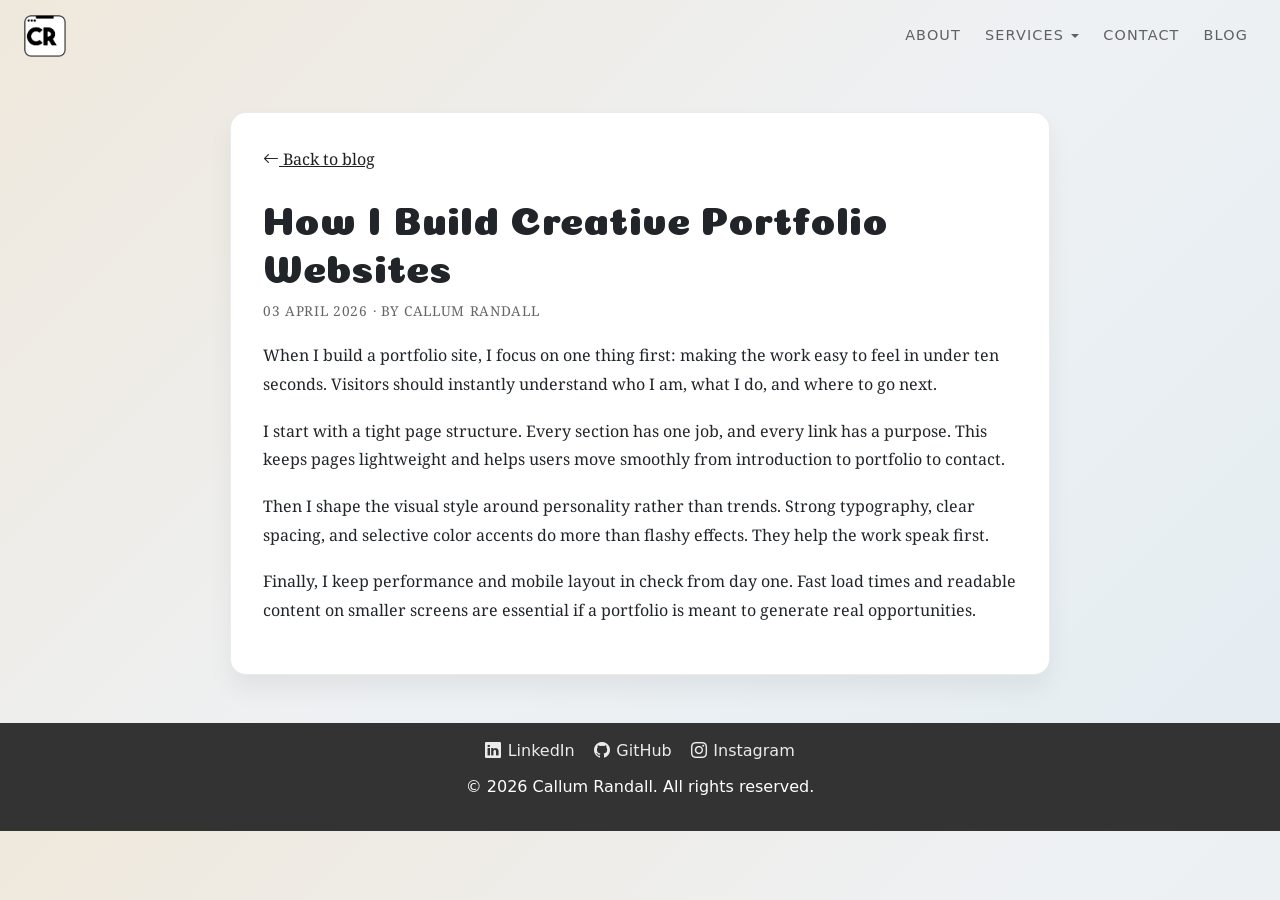
<file: blog-first-post.html>
<!DOCTYPE html>
<html lang="en">
<head>
    <meta charset="UTF-8">
    <meta name="viewport" content="width=device-width, initial-scale=1.0">
    <title>How I Build Creative Portfolio Websites | Callum Randall</title>
    <link href="https://cdn.jsdelivr.net/npm/bootstrap@5.3.2/dist/css/bootstrap.min.css" rel="stylesheet">
    <link rel="stylesheet" href="style/style.css">
    <link rel="stylesheet" href="https://cdn.jsdelivr.net/npm/bootstrap-icons@1.10.5/font/bootstrap-icons.css">
    <style>
        @import url('https://fonts.googleapis.com/css2?family=Coiny&family=Noto+Serif:ital,wght@0,100..900;1,100..900&display=swap');

        .post-shell {
            font-family: noto serif, serif;
            padding: calc(var(--nav-height) + 2.5rem) 1rem 3rem;
        }

        .post {
            max-width: 820px;
            margin: 0 auto;
            background: #ffffff;
            border: 1px solid rgba(0, 0, 0, 0.08);
            border-radius: 16px;
            box-shadow: 0 14px 26px rgba(0, 0, 0, 0.06);
            padding: 2rem;
        }

        .post h1 {
            font-family: coiny, sans-serif;
            margin-bottom: 0.75rem;
        }

        .post-meta {
            text-transform: uppercase;
            letter-spacing: 0.05em;
            color: #666;
            font-size: 0.85rem;
            margin-bottom: 1.2rem;
        }

        .post p {
            line-height: 1.8;
            margin-bottom: 1.1rem;
        }

        .post a {
            color: #1f1f1f;
        }
    </style>
</head>
<body>
    <header>
        <nav class="navbar navbar-expand-lg fixed-top px-4">
            <a class="navbar-brand fw-bold" href="index.html" aria-label="Callum Randall home">
                <img src="assets/images/cr-logo.png" alt="Callum Randall logo" class="brand-logo" loading="eager">
            </a>
            <button class="navbar-toggler" type="button" data-bs-toggle="collapse" data-bs-target="#navbarNav">
                <span class="navbar-toggler-icon"></span>
            </button>
            <div class="collapse navbar-collapse justify-content-end" id="navbarNav">
                <ul class="navbar-nav gap-2">
                    <li class="nav-item"><a class="nav-link" href="index.html#about-me">About</a></li>
                    <li class="nav-item dropdown">
                        <a class="nav-link dropdown-toggle" href="#" role="button" data-bs-toggle="dropdown" aria-expanded="false">Services</a>
                        <ul class="dropdown-menu dropdown-menu-end">
                            <li><a class="dropdown-item" href="web-design.html">Web Design</a></li>
                            <li><a class="dropdown-item" href="photography.html">Photography</a></li>
                            <li><a class="dropdown-item" href="videography.html">Videography</a></li>
                            <li><a class="dropdown-item" href="graphic-design.html">Graphic Design</a></li>
                        </ul>
                    </li>
                    <li class="nav-item"><a class="nav-link" href="contact.html">Contact</a></li>
                    <li class="nav-item"><a class="nav-link" href="blog.html">Blog</a></li>
                </ul>
            </div>
        </nav>
    </header>

    <main class="post-shell">
        <article class="post">
            <p><a href="blog.html"><i class="bi bi-arrow-left"></i> Back to blog</a></p>
            <h1>How I Build Creative Portfolio Websites</h1>
            <p class="post-meta">03 April 2026 · By Callum Randall</p>

            <p>When I build a portfolio site, I focus on one thing first: making the work easy to feel in under ten seconds. Visitors should instantly understand who I am, what I do, and where to go next.</p>

            <p>I start with a tight page structure. Every section has one job, and every link has a purpose. This keeps pages lightweight and helps users move smoothly from introduction to portfolio to contact.</p>

            <p>Then I shape the visual style around personality rather than trends. Strong typography, clear spacing, and selective color accents do more than flashy effects. They help the work speak first.</p>

            <p>Finally, I keep performance and mobile layout in check from day one. Fast load times and readable content on smaller screens are essential if a portfolio is meant to generate real opportunities.</p>
        </article>
    </main>

    <footer>
        <div class="footer-socials" aria-label="Social links">
            <a href="https://www.linkedin.com/in/callum-randall1/" target="_blank" rel="noopener noreferrer" aria-label="LinkedIn profile">
                <i class="bi bi-linkedin"></i>
                <span>LinkedIn</span>
            </a>
            <a href="https://github.com/cal129" target="_blank" rel="noopener noreferrer" aria-label="GitHub profile">
                <i class="bi bi-github"></i>
                <span>GitHub</span>
            </a>
            <a href="https://www.instagram.com/callumjrandall/" target="_blank" rel="noopener noreferrer" aria-label="Instagram profile">
                <i class="bi bi-instagram"></i>
                <span>Instagram</span>
            </a>
        </div>
        <p>© 2026 Callum Randall. All rights reserved.</p>
    </footer>

    <script src="https://cdn.jsdelivr.net/npm/bootstrap@5.3.2/dist/js/bootstrap.bundle.min.js"></script>
    <script>
        const navbar = document.querySelector('.navbar');
        const navbarCollapse = document.getElementById('navbarNav');

        const toggleNavbarBackground = () => {
            if (window.scrollY > 0) {
                navbar.classList.add('scrolled');
            } else {
                navbar.classList.remove('scrolled');
            }
        };

        window.addEventListener('scroll', toggleNavbarBackground);
        navbarCollapse.addEventListener('shown.bs.collapse', () => {
            navbar.classList.add('menu-open');
        });
        navbarCollapse.addEventListener('hidden.bs.collapse', () => {
            navbar.classList.remove('menu-open');
        });
        toggleNavbarBackground();
    </script>
</body>
</html>
</file>
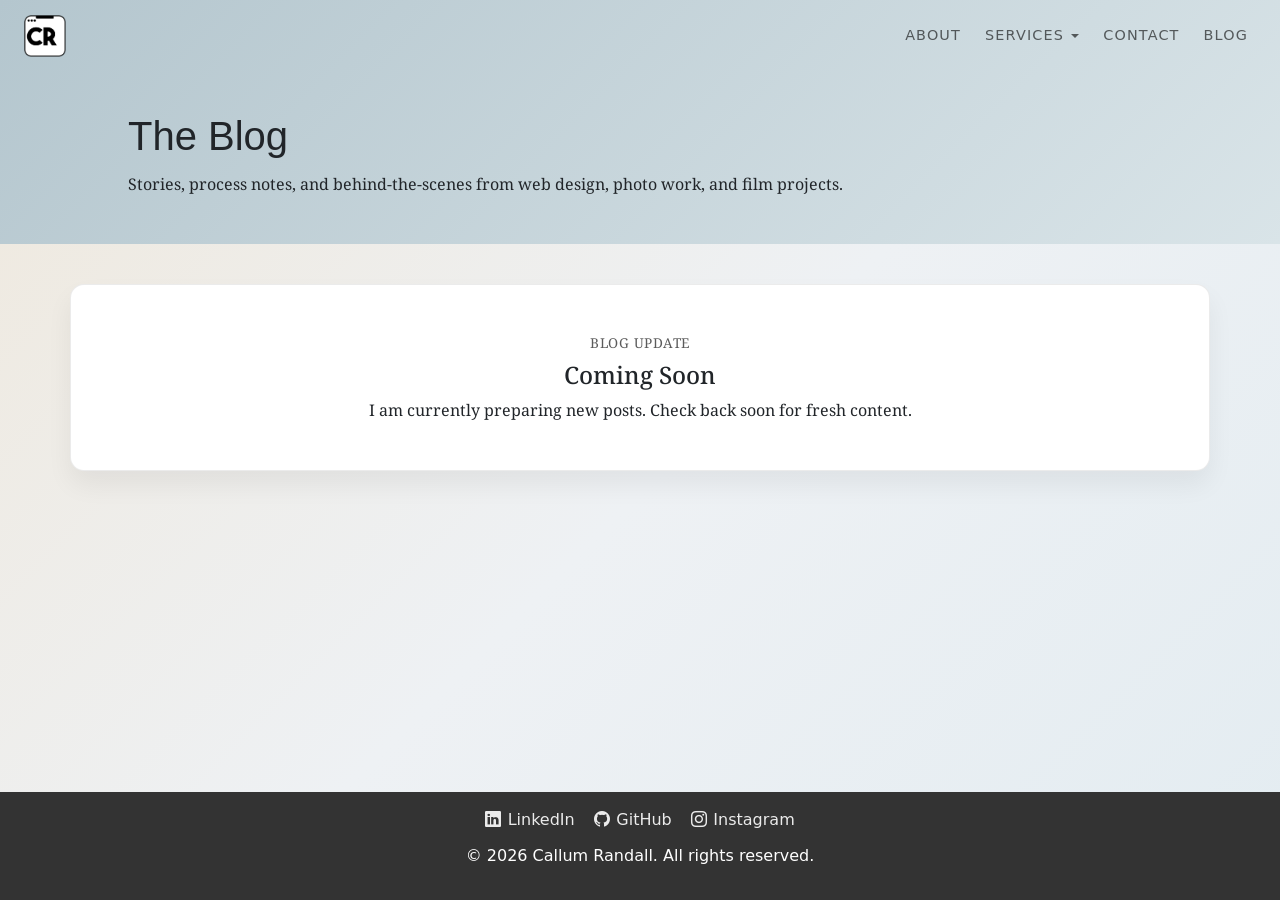
<file: blog.html>
<!DOCTYPE html>
<html lang="en">
<head>
    <meta charset="UTF-8">
    <meta name="viewport" content="width=device-width, initial-scale=1.0">
    <title>Blog | Callum Randall</title>
    <link href="https://cdn.jsdelivr.net/npm/bootstrap@5.3.2/dist/css/bootstrap.min.css" rel="stylesheet">
    <link rel="stylesheet" href="style/style.css">
    <link rel="stylesheet" href="https://cdn.jsdelivr.net/npm/bootstrap-icons@1.10.5/font/bootstrap-icons.css">
    <style>
        @import url('https://fonts.googleapis.com/css2?family=Coiny&family=Noto+Serif:ital,wght@0,100..900;1,100..900&display=swap');

        body {
            min-height: 100vh;
            display: flex;
            flex-direction: column;
        }

        .blog-hero {
            width: 100vw;
            margin-left: calc(-50vw + 50%);
            margin-right: calc(-50vw + 50%);
            padding: calc(var(--nav-height) + 2.5rem) 10% 3rem;
            background: linear-gradient(135deg, #b4c6ce 0%, #d9e4e8 100%);
            font-family: noto serif, serif;
        }

        .blog-hero h1 {
            font-family: 'Fjalla One', sans-serif;
            margin-bottom: 0.75rem;
        }

        .blog-list {
            padding: 2.5rem 0 3rem;
            font-family: noto serif, serif;
            flex: 1;
        }

        .blog-card {
            border: 1px solid rgba(0, 0, 0, 0.08);
            border-radius: 14px;
            background: #fff;
            box-shadow: 0 14px 26px rgba(0, 0, 0, 0.06);
            height: 100%;
        }

        .blog-card .card-body {
            display: flex;
            flex-direction: column;
            text-align: center;
        }

        .blog-card h2 {
            padding-left: 0;
            text-align: center;
        }

        .blog-meta {
            font-size: 0.85rem;
            color: #5b5b5b;
            letter-spacing: 0.04em;
            text-transform: uppercase;
        }

        .blog-link {
            margin-top: auto;
            color: #1f1f1f;
            text-decoration: none;
            font-weight: 600;
        }

        .blog-link:hover {
            text-decoration: underline;
        }
    </style>
</head>
<body>
    <header>
        <nav class="navbar navbar-expand-lg fixed-top px-4">
            <a class="navbar-brand fw-bold" href="index.html" aria-label="Callum Randall home">
                <img src="assets/images/cr-logo.png" alt="Callum Randall logo" class="brand-logo" loading="eager">
            </a>
            <button class="navbar-toggler" type="button" data-bs-toggle="collapse" data-bs-target="#navbarNav">
                <span class="navbar-toggler-icon"></span>
            </button>
            <div class="collapse navbar-collapse justify-content-end" id="navbarNav">
                <ul class="navbar-nav gap-2">
                    <li class="nav-item"><a class="nav-link" href="index.html#about-me">About</a></li>
                    <li class="nav-item dropdown">
                        <a class="nav-link dropdown-toggle" href="#" role="button" data-bs-toggle="dropdown" aria-expanded="false">Services</a>
                        <ul class="dropdown-menu dropdown-menu-end">
                            <li><a class="dropdown-item" href="web-design.html">Web Design</a></li>
                            <li><a class="dropdown-item" href="photography.html">Photography</a></li>
                            <li><a class="dropdown-item" href="videography.html">Videography</a></li>
                            <li><a class="dropdown-item" href="graphic-design.html">Graphic Design</a></li>
                        </ul>
                    </li>
                    <li class="nav-item"><a class="nav-link" href="contact.html">Contact</a></li>
                    <li class="nav-item"><a class="nav-link" href="blog.html">Blog</a></li>
                </ul>
            </div>
        </nav>
    </header>

    <section class="blog-hero">
        <h1>The Blog</h1>
        <p class="mb-0">Stories, process notes, and behind-the-scenes from web design, photo work, and film projects.</p>
    </section>

    <main class="container blog-list">
        <article class="card blog-card">
            <div class="card-body p-5 text-center">
                <p class="blog-meta mb-2">Blog Update</p>
                <h2 class="h4">Coming Soon</h2>
                <p class="mb-0">I am currently preparing new posts. Check back soon for fresh content.</p>
            </div>
        </article>
    </main>

    <footer>
        <div class="footer-socials" aria-label="Social links">
            <a href="https://www.linkedin.com/in/callum-randall1/" target="_blank" rel="noopener noreferrer" aria-label="LinkedIn profile">
                <i class="bi bi-linkedin"></i>
                <span>LinkedIn</span>
            </a>
            <a href="https://github.com/cal129" target="_blank" rel="noopener noreferrer" aria-label="GitHub profile">
                <i class="bi bi-github"></i>
                <span>GitHub</span>
            </a>
            <a href="https://www.instagram.com/callumjrandall/" target="_blank" rel="noopener noreferrer" aria-label="Instagram profile">
                <i class="bi bi-instagram"></i>
                <span>Instagram</span>
            </a>
        </div>
        <p>© 2026 Callum Randall. All rights reserved.</p>
    </footer>

    <script src="https://cdn.jsdelivr.net/npm/bootstrap@5.3.2/dist/js/bootstrap.bundle.min.js"></script>
    <script>
        const navbar = document.querySelector('.navbar');
        const navbarCollapse = document.getElementById('navbarNav');

        const toggleNavbarBackground = () => {
            if (window.scrollY > 0) {
                navbar.classList.add('scrolled');
            } else {
                navbar.classList.remove('scrolled');
            }
        };

        window.addEventListener('scroll', toggleNavbarBackground);
        navbarCollapse.addEventListener('shown.bs.collapse', () => {
            navbar.classList.add('menu-open');
        });
        navbarCollapse.addEventListener('hidden.bs.collapse', () => {
            navbar.classList.remove('menu-open');
        });
        toggleNavbarBackground();
    </script>
</body>
</html>
</file>
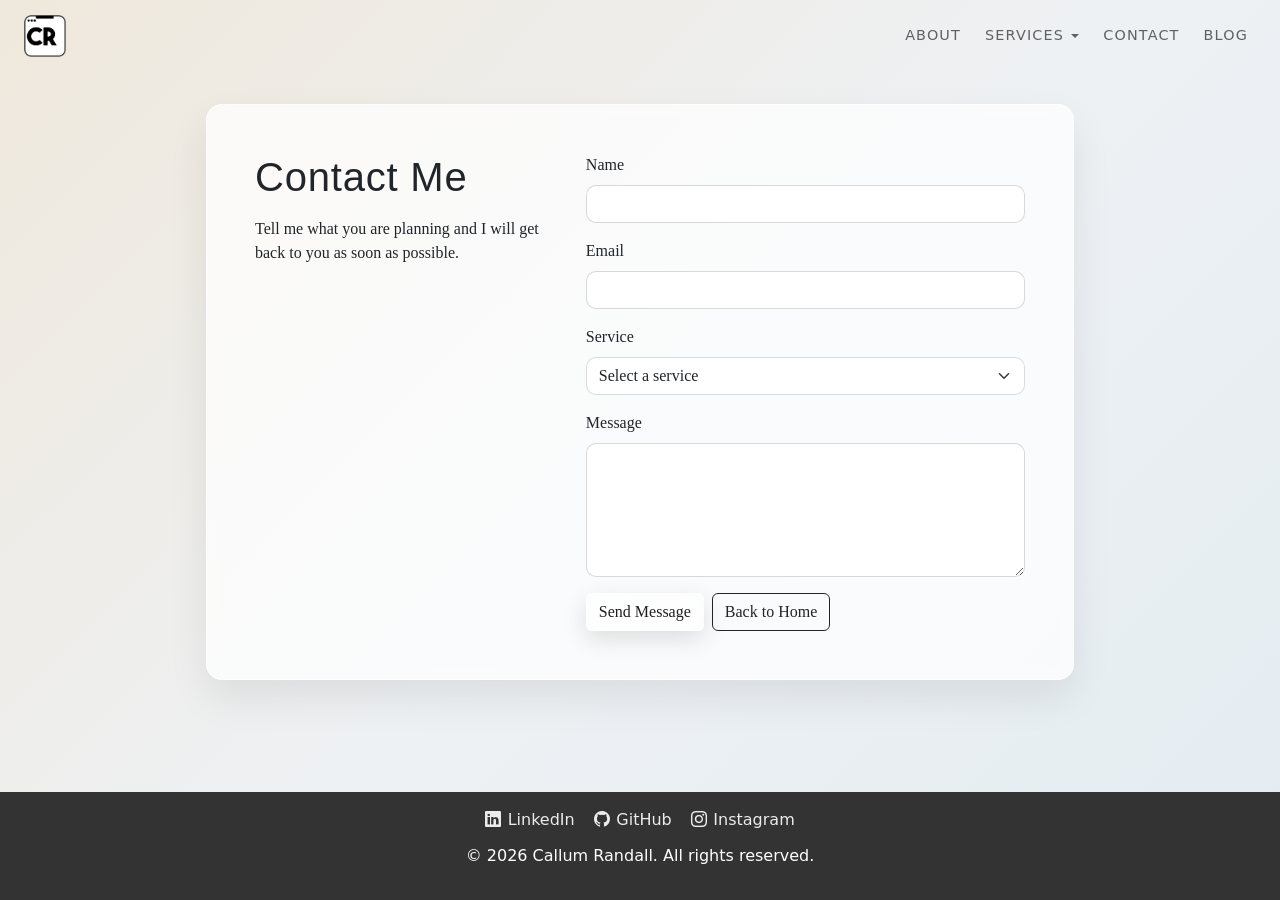
<file: contact.html>
<!DOCTYPE html>
<html lang="en">
<head>
    <meta charset="UTF-8">
    <meta name="viewport" content="width=device-width, initial-scale=1.0">
    <title>Contact | Callum Randall</title>
    <link href="https://cdn.jsdelivr.net/npm/bootstrap@5.3.2/dist/css/bootstrap.min.css" rel="stylesheet">
    <link rel="stylesheet" href="style/style.css">
    <link rel="stylesheet" href="https://cdn.jsdelivr.net/npm/bootstrap-icons@1.10.5/font/bootstrap-icons.css">
</head>
<body class="contact-body">
    <header>
        <nav class="navbar navbar-expand-lg fixed-top px-4">
            <a class="navbar-brand fw-bold" href="index.html" aria-label="Callum Randall home">
                <img src="assets/images/cr-logo.png" alt="Callum Randall logo" class="brand-logo" loading="eager">
            </a>
            <button class="navbar-toggler" type="button" data-bs-toggle="collapse" data-bs-target="#navbarNav">
                <span class="navbar-toggler-icon"></span>
            </button>
            <div class="collapse navbar-collapse justify-content-end" id="navbarNav">
                <ul class="navbar-nav gap-2">
                    <li class="nav-item"><a class="nav-link" href="index.html#about-me">About</a></li>
                    <li class="nav-item dropdown">
                        <a class="nav-link dropdown-toggle" href="#" role="button" data-bs-toggle="dropdown" aria-expanded="false">Services</a>
                        <ul class="dropdown-menu dropdown-menu-end">
                            <li><a class="dropdown-item" href="web-design.html">Web Design</a></li>
                            <li><a class="dropdown-item" href="photography.html">Photography</a></li>
                            <li><a class="dropdown-item" href="videography.html">Videography</a></li>
                            <li><a class="dropdown-item" href="graphic-design.html">Graphic Design</a></li>
                        </ul>
                    </li>
                    <li class="nav-item"><a class="nav-link" href="contact.html">Contact</a></li>
                    <li class="nav-item"><a class="nav-link" href="blog.html">Blog</a></li>
                </ul>
            </div>
        </nav>
    </header>

    <main class="contact-page">
        <div class="contact-card p-4 p-md-5">
            <div id="contact-success" class="alert alert-success d-none" role="status" aria-live="polite">
                Thanks, your message has been sent successfully.
            </div>
            <div id="contact-error" class="alert alert-danger d-none" role="alert" aria-live="polite">
                Sorry, something went wrong. Please try again.
            </div>
            <div class="row g-4 align-items-start">
                <div class="col-12 col-md-5">
                    <h1 class="contact-title mb-3">Contact Me</h1>
                    <p class="mb-4">Tell me what you are planning and I will get back to you as soon as possible.</p>
                    <div class="contact-meta d-grid gap-2">
                    </div>
                </div>
                <div class="col-12 col-md-7">
                    <form id="contact-form" action="https://formspree.io/f/xgorljlk" method="post" class="row g-3">
                        <input type="hidden" name="_subject" value="New Portfolio Contact Form Message">
                        <div class="col-12">
                            <label for="name" class="form-label">Name</label>
                            <input type="text" class="form-control" id="name" name="name" required>
                        </div>
                        <div class="col-12">
                            <label for="email" class="form-label">Email</label>
                            <input type="email" class="form-control" id="email" name="email" required>
                        </div>
                        <div class="col-12">
                            <label for="service" class="form-label">Service</label>
                            <select class="form-select" id="service" name="service" required>
                                <option value="" selected disabled>Select a service</option>
                                <option value="web-design">Web Design</option>
                                <option value="photography">Photography</option>
                                <option value="videography">Videography</option>
                                <option value="graphic-design">Graphic Design</option>
                            </select>
                        </div>
                        <div class="col-12">
                            <label for="message" class="form-label">Message</label>
                            <textarea class="form-control" id="message" name="message" rows="5" required></textarea>
                        </div>
                        <div class="col-12 d-flex gap-2">
                            <button type="submit" class="btn glass-btn">Send Message</button>
                            <a href="index.html" class="btn btn-outline-dark">Back to Home</a>
                        </div>
                    </form>
                </div>
            </div>
        </div>
    </main>

    <footer>
        <div class="footer-socials" aria-label="Social links">
            <a href="https://www.linkedin.com/in/callum-randall1/" target="_blank" rel="noopener noreferrer" aria-label="LinkedIn profile">
                <i class="bi bi-linkedin"></i>
                <span>LinkedIn</span>
            </a>
            <a href="https://github.com/cal129" target="_blank" rel="noopener noreferrer" aria-label="GitHub profile">
                <i class="bi bi-github"></i>
                <span>GitHub</span>
            </a>
            <a href="https://www.instagram.com/callumjrandall/" target="_blank" rel="noopener noreferrer" aria-label="Instagram profile">
                <i class="bi bi-instagram"></i>
                <span>Instagram</span>
            </a>
        </div>
        <p>© 2026 Callum Randall. All rights reserved.</p>
    </footer>

    <script src="https://cdn.jsdelivr.net/npm/bootstrap@5.3.2/dist/js/bootstrap.bundle.min.js"></script>
    <script>
        const navbar = document.querySelector('.navbar');
        const navbarCollapse = document.getElementById('navbarNav');

        const toggleNavbarBackground = () => {
            if (window.scrollY > 0) {
                navbar.classList.add('scrolled');
            } else {
                navbar.classList.remove('scrolled');
            }
        };

        window.addEventListener('scroll', toggleNavbarBackground);
        navbarCollapse.addEventListener('shown.bs.collapse', () => {
            navbar.classList.add('menu-open');
        });
        navbarCollapse.addEventListener('hidden.bs.collapse', () => {
            navbar.classList.remove('menu-open');
        });
        toggleNavbarBackground();

        const params = new URLSearchParams(window.location.search);
        if (params.get('sent') === '1') {
            const successMessage = document.getElementById('contact-success');
            successMessage.classList.remove('d-none');

            params.delete('sent');
            const cleanedQuery = params.toString();
            const newUrl = `${window.location.pathname}${cleanedQuery ? `?${cleanedQuery}` : ''}${window.location.hash}`;
            window.history.replaceState({}, '', newUrl);
        }

        const form = document.getElementById('contact-form');
        const successMessage = document.getElementById('contact-success');
        const errorMessage = document.getElementById('contact-error');

        form.addEventListener('submit', async (event) => {
            event.preventDefault();
            successMessage.classList.add('d-none');
            errorMessage.classList.add('d-none');

            const formData = new FormData(form);

            try {
                const response = await fetch(form.action, {
                    method: 'POST',
                    body: formData,
                    headers: {
                        'Accept': 'application/json'
                    }
                });

                if (!response.ok) {
                    throw new Error('Submission failed');
                }

                form.reset();
                successMessage.classList.remove('d-none');
            } catch (error) {
                errorMessage.classList.remove('d-none');
            }
        });
    </script>
</body>
</html>
</file>
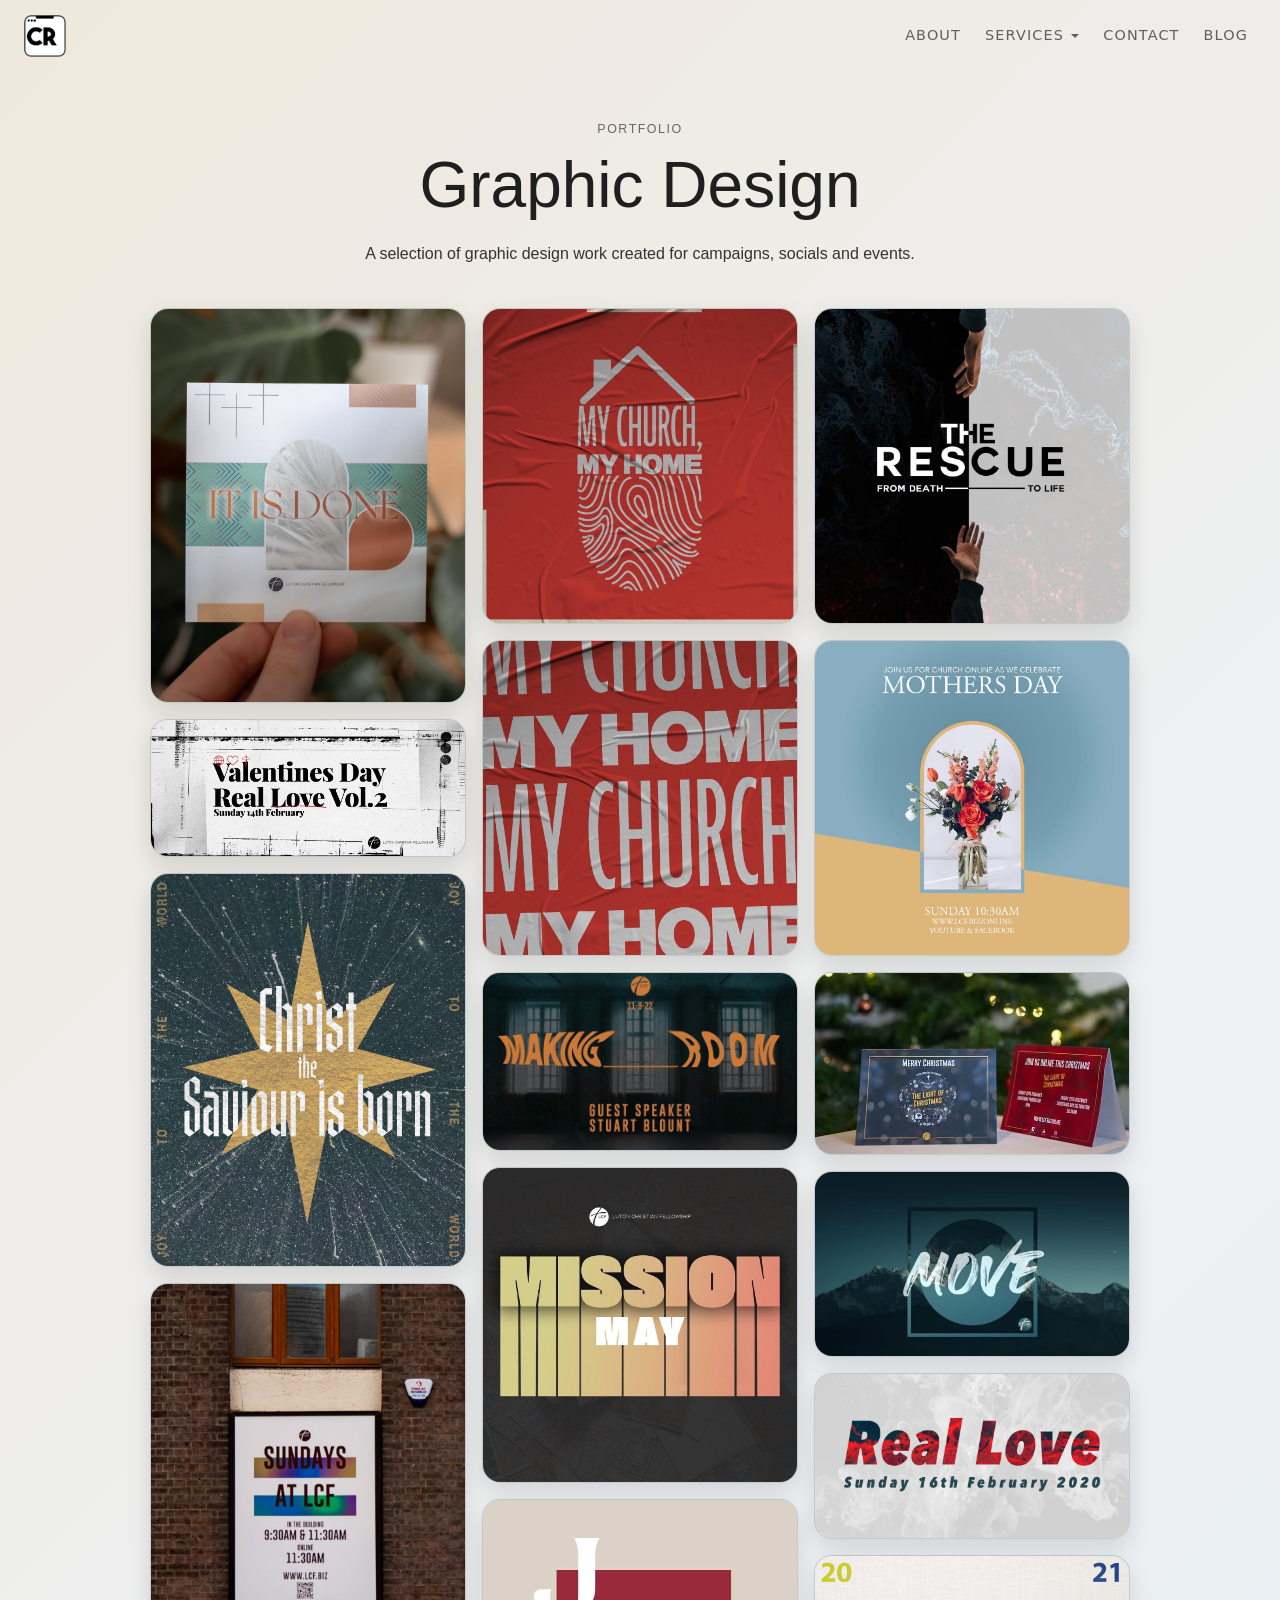
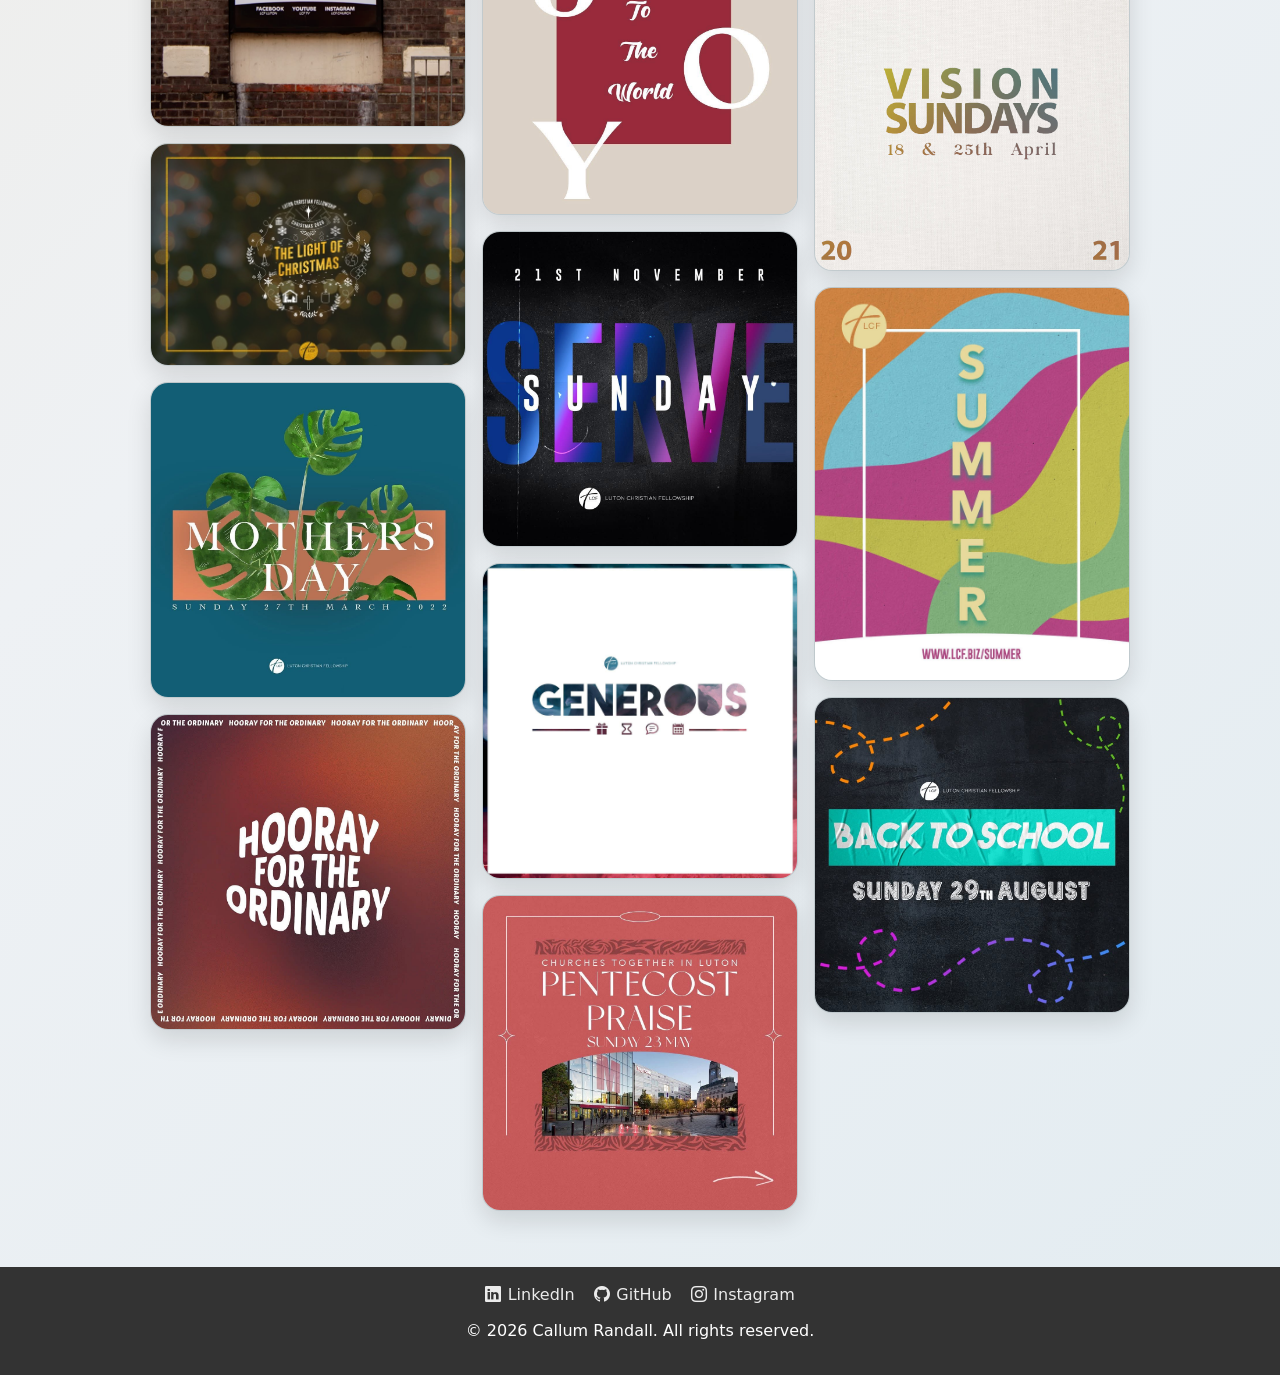
<file: graphic-design.html>
<!DOCTYPE html>
<html lang="en">
<head>
    <meta charset="UTF-8">
    <meta name="viewport" content="width=device-width, initial-scale=1.0">
    <title>Graphic Design Portfolio | Callum Randall</title>
    <link href="https://cdn.jsdelivr.net/npm/bootstrap@5.3.2/dist/css/bootstrap.min.css" rel="stylesheet">
    <link rel="stylesheet" href="style/style.css">
    <link rel="stylesheet" href="https://cdn.jsdelivr.net/npm/bootstrap-icons@1.10.5/font/bootstrap-icons.css">
</head>
<body class="graphic-design-body web-services-body">
    <header>
        <nav class="navbar navbar-expand-lg fixed-top px-4">
            <a class="navbar-brand fw-bold" href="index.html" aria-label="Callum Randall home">
                <img src="assets/images/cr-logo.png" alt="Callum Randall logo" class="brand-logo" loading="eager">
            </a>
            <button class="navbar-toggler" type="button" data-bs-toggle="collapse" data-bs-target="#navbarNav">
                <span class="navbar-toggler-icon"></span>
            </button>
            <div class="collapse navbar-collapse justify-content-end" id="navbarNav">
                <ul class="navbar-nav gap-2">
                    <li class="nav-item"><a class="nav-link" href="index.html#about-me">About</a></li>
                    <li class="nav-item dropdown">
                        <a class="nav-link dropdown-toggle" href="#" role="button" data-bs-toggle="dropdown" aria-expanded="false">Services</a>
                        <ul class="dropdown-menu dropdown-menu-end">
                            <li><a class="dropdown-item" href="web-design.html">Web Design</a></li>
                            <li><a class="dropdown-item" href="photography.html">Photography</a></li>
                            <li><a class="dropdown-item" href="videography.html">Videography</a></li>
                            <li><a class="dropdown-item active" aria-current="page" href="graphic-design.html">Graphic Design</a></li>
                        </ul>
                    </li>
                    <li class="nav-item"><a class="nav-link" href="contact.html">Contact</a></li>
                    <li class="nav-item"><a class="nav-link" href="blog.html">Blog</a></li>
                </ul>
            </div>
        </nav>
    </header>

    <main class="web-services-shell">
        <section class="web-services-intro text-center">
            <p class="web-services-kicker">Portfolio</p>
            <h1>Graphic Design</h1>
            <p class="web-services-lead mx-auto">A selection of graphic design work created for campaigns, socials and events.</p>
        </section>

        <section class="graphic-masonry" aria-label="Graphic design portfolio gallery">
            <figure><img src="Graphic%20design/Easter%20Social%20graphic%202.jpg" alt="Easter social graphic" loading="lazy"></figure>
            <figure><img src="Graphic%20design/IMG_6980.jpg" alt="Graphic design project 16" loading="lazy"></figure>
            <figure><img src="Graphic%20design/Christmas%20design.jpg" alt="Christmas design artwork" loading="lazy"></figure>
            <figure><img src="Graphic%20design/IMG_6964.png" alt="Graphic design project 1" loading="lazy"></figure>
            <figure><img src="Graphic%20design/Christmas%20at%20LCF.jpg" alt="Christmas at LCF design" loading="lazy"></figure>
            <figure><img src="Graphic%20design/IMG_6972.JPG" alt="Graphic design project 8" loading="lazy"></figure>
            <figure><img src="Graphic%20design/IMG_6965.JPG" alt="Graphic design project 2" loading="lazy"></figure>
            <figure><img src="Graphic%20design/IMG_6968.JPG" alt="Graphic design project 4" loading="lazy"></figure>
            <figure><img src="Graphic%20design/IMG_6969.JPG" alt="Graphic design project 5" loading="lazy"></figure>
            <figure><img src="Graphic%20design/IMG_6970.JPG" alt="Graphic design project 6" loading="lazy"></figure>
            <figure><img src="Graphic%20design/IMG_6971.JPG" alt="Graphic design project 7" loading="lazy"></figure>
            <figure><img src="Graphic%20design/IMG_6973.JPG" alt="Graphic design project 9" loading="lazy"></figure>
            <figure><img src="Graphic%20design/IMG_6974.JPG" alt="Graphic design project 10" loading="lazy"></figure>
            <figure><img src="Graphic%20design/IMG_6976.JPG" alt="Graphic design project 12" loading="lazy"></figure>
            <figure><img src="Graphic%20design/IMG_6977.JPG" alt="Graphic design project 13" loading="lazy"></figure>
            <figure><img src="Graphic%20design/IMG_6978.JPG" alt="Graphic design project 14" loading="lazy"></figure>
            <figure><img src="Graphic%20design/IMG_6979.JPG" alt="Graphic design project 15" loading="lazy"></figure>
            <figure><img src="Graphic%20design/IMG_6981.JPG" alt="Graphic design project 17" loading="lazy"></figure>
            <figure><img src="Graphic%20design/IMG_6982.JPG" alt="Graphic design project 18" loading="lazy"></figure>
            <figure><img src="Graphic%20design/IMG_6983.JPG" alt="Graphic design project 19" loading="lazy"></figure>
            <figure><img src="Graphic%20design/vision%20sundays%20Social%20graphic%202.jpg" alt="Vision Sundays social graphic" loading="lazy"></figure>
            <figure><img src="Graphic%20design/IMG_6967.JPG" alt="Graphic design project 3" loading="lazy"></figure>
            <figure><img src="Graphic%20design/IMG_6975.JPG" alt="Graphic design project 11" loading="lazy"></figure>
        </section>
    </main>

    <footer>
        <div class="footer-socials" aria-label="Social links">
            <a href="https://www.linkedin.com/in/callum-randall1/" target="_blank" rel="noopener noreferrer" aria-label="LinkedIn profile">
                <i class="bi bi-linkedin"></i>
                <span>LinkedIn</span>
            </a>
            <a href="https://github.com/cal129" target="_blank" rel="noopener noreferrer" aria-label="GitHub profile">
                <i class="bi bi-github"></i>
                <span>GitHub</span>
            </a>
            <a href="https://www.instagram.com/callumjrandall/" target="_blank" rel="noopener noreferrer" aria-label="Instagram profile">
                <i class="bi bi-instagram"></i>
                <span>Instagram</span>
            </a>
        </div>
        <p>© 2026 Callum Randall. All rights reserved.</p>
    </footer>

    <script src="https://cdn.jsdelivr.net/npm/bootstrap@5.3.2/dist/js/bootstrap.bundle.min.js"></script>
    <script>
        const navbar = document.querySelector('.navbar');
        const navbarCollapse = document.getElementById('navbarNav');

        const toggleNavbarBackground = () => {
            if (window.scrollY > 0) {
                navbar.classList.add('scrolled');
            } else {
                navbar.classList.remove('scrolled');
            }
        };

        window.addEventListener('scroll', toggleNavbarBackground);
        navbarCollapse.addEventListener('shown.bs.collapse', () => {
            navbar.classList.add('menu-open');
        });
        navbarCollapse.addEventListener('hidden.bs.collapse', () => {
            navbar.classList.remove('menu-open');
        });
        toggleNavbarBackground();
    </script>
</body>
</html>
</file>
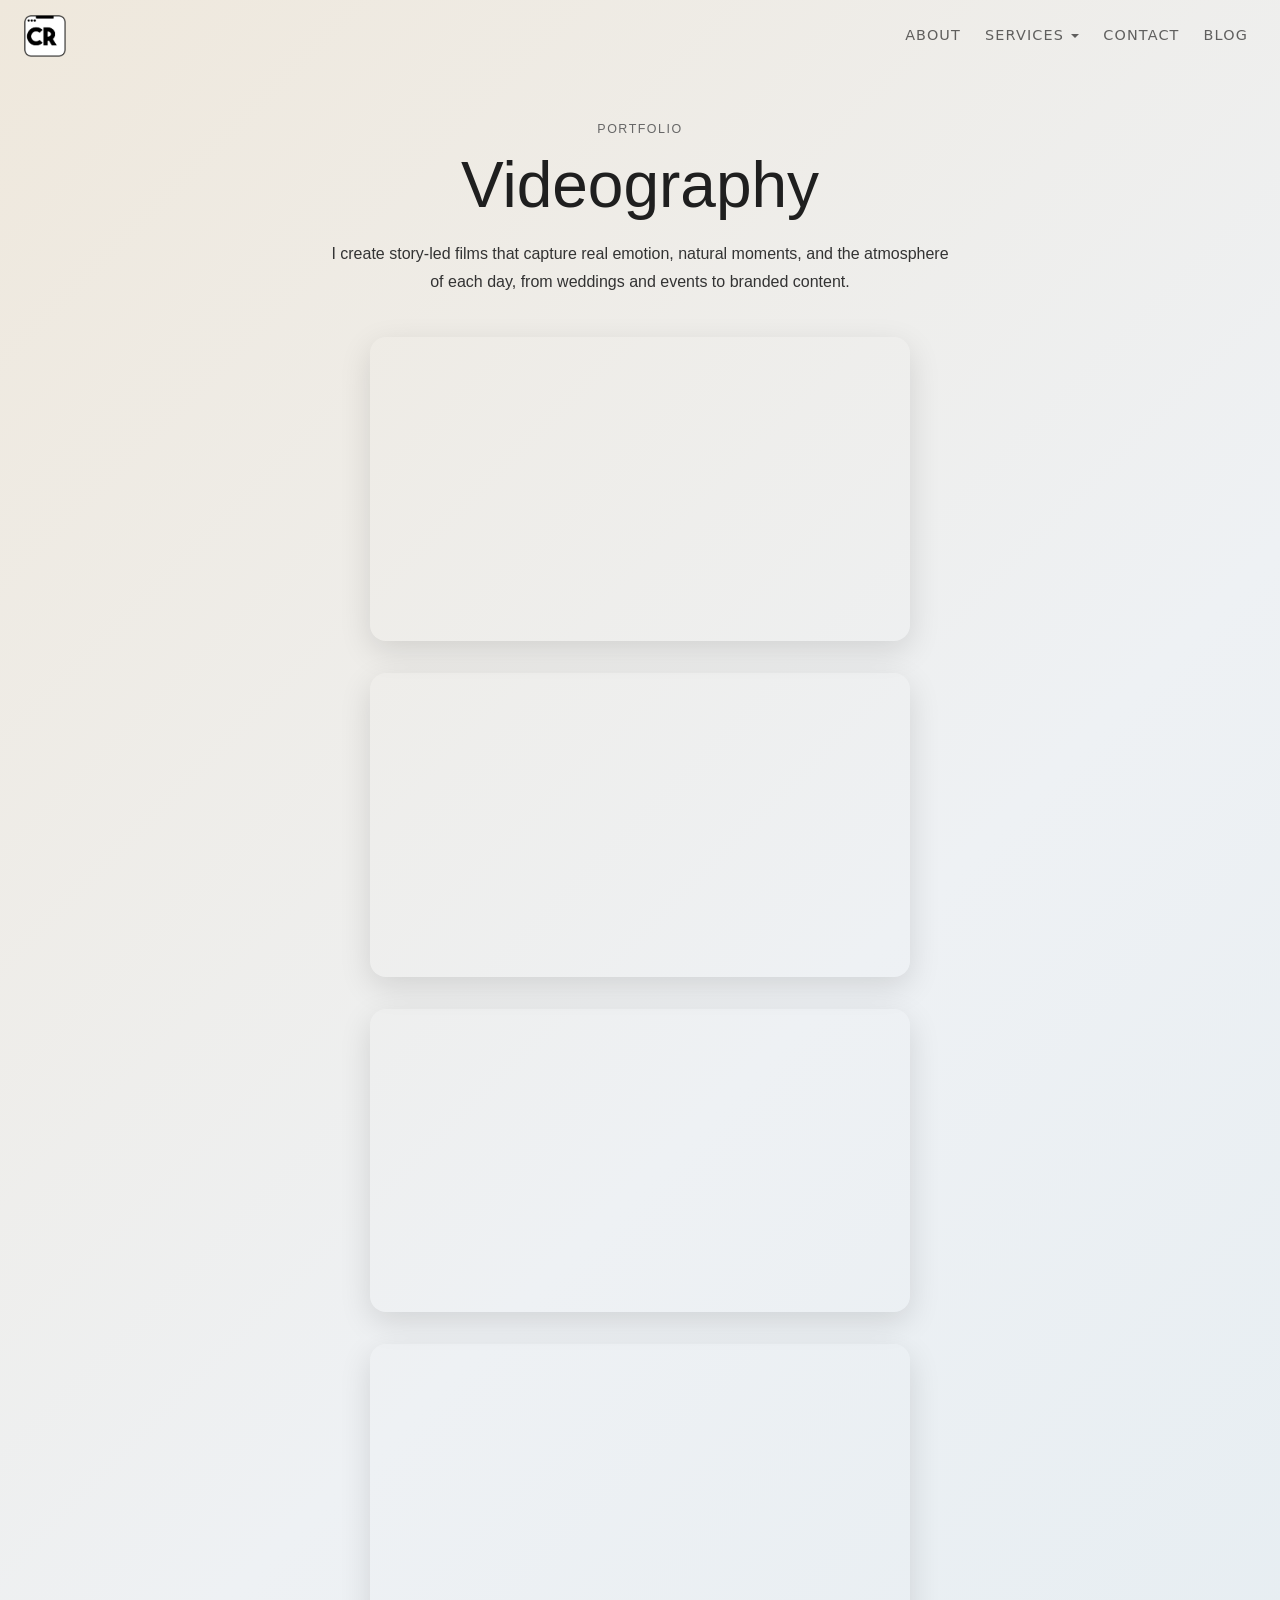
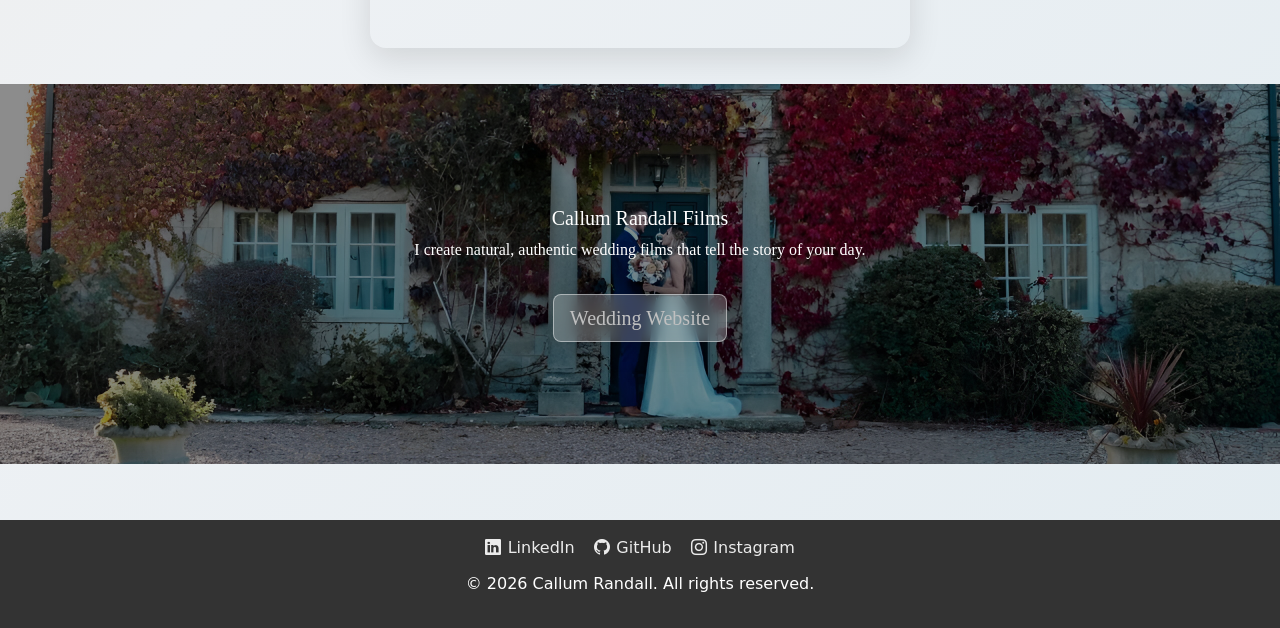
<file: videography.html>
<!DOCTYPE html>
<html lang="en">
<head>
    <meta charset="UTF-8">
    <meta name="viewport" content="width=device-width, initial-scale=1.0">
    <title>Videography | Callum Randall</title>
    <link href="https://cdn.jsdelivr.net/npm/bootstrap@5.3.2/dist/css/bootstrap.min.css" rel="stylesheet">
    <link rel="stylesheet" href="style/style.css">
    <link rel="stylesheet" href="https://cdn.jsdelivr.net/npm/bootstrap-icons@1.10.5/font/bootstrap-icons.css">
</head>
<body class="web-services-body videography-body">
    <header>
        <nav class="navbar navbar-expand-lg fixed-top px-4">
            <a class="navbar-brand fw-bold" href="index.html" aria-label="Callum Randall home">
                <img src="assets/images/cr-logo.png" alt="Callum Randall logo" class="brand-logo" loading="eager">
            </a>
            <button class="navbar-toggler" type="button" data-bs-toggle="collapse" data-bs-target="#navbarNav">
                <span class="navbar-toggler-icon"></span>
            </button>
            <div class="collapse navbar-collapse justify-content-end" id="navbarNav">
                <ul class="navbar-nav gap-2">
                    <li class="nav-item"><a class="nav-link" href="index.html#about-me">About</a></li>
                    <li class="nav-item dropdown">
                        <a class="nav-link dropdown-toggle" href="#" role="button" data-bs-toggle="dropdown" aria-expanded="false">Services</a>
                        <ul class="dropdown-menu dropdown-menu-end">
                            <li><a class="dropdown-item" href="web-design.html">Web Design</a></li>
                            <li><a class="dropdown-item" href="photography.html">Photography</a></li>
                            <li><a class="dropdown-item active" aria-current="page" href="videography.html">Videography</a></li>
                            <li><a class="dropdown-item" href="graphic-design.html">Graphic Design</a></li>
                        </ul>
                    </li>
                    <li class="nav-item"><a class="nav-link" href="contact.html">Contact</a></li>
                    <li class="nav-item"><a class="nav-link" href="blog.html">Blog</a></li>
                </ul>
            </div>
        </nav>
    </header>

    <main class="web-services-shell">
        <section class="web-services-intro text-center">
            <p class="web-services-kicker">Portfolio</p>
            <h1>Videography</h1>
            <p class="web-services-lead mx-auto">I create story-led films that capture real emotion, natural moments, and the atmosphere of each day, from weddings and events to branded content.</p>
        </section>

        <section class="videography-feature" aria-label="Featured videography reel">
            <div class="video-embed-wrapper">
                <iframe width="100%" height="600" src="https://www.youtube.com/embed/dU_nOOHMnME" title="Videography reel" frameborder="0" allow="accelerometer; autoplay; clipboard-write; encrypted-media; gyroscope; picture-in-picture; web-share" allowfullscreen loading="lazy"></iframe>
            </div>
              <div class="video-embed-wrapper">
                <iframe width="100%" height="600" src="https://www.youtube.com/embed/1LV_x-Tg_eU" title="Videography reel" frameborder="0" allow="accelerometer; autoplay; clipboard-write; encrypted-media; gyroscope; picture-in-picture; web-share" allowfullscreen loading="lazy"></iframe>
            </div>
               <div class="video-embed-wrapper">
                <iframe width="100%" height="600" src="https://www.youtube.com/embed/4XTz-T7jEI4" title="Videography reel" frameborder="0" allow="accelerometer; autoplay; clipboard-write; encrypted-media; gyroscope; picture-in-picture; web-share" allowfullscreen loading="lazy"></iframe>
            </div>
             
            <div class="video-embed-wrapper">
                <iframe width="100%" height="600" src="https://www.youtube.com/embed/81Dss4AjaVo" title="Videography reel" frameborder="0" allow="accelerometer; autoplay; clipboard-write; encrypted-media; gyroscope; picture-in-picture; web-share" allowfullscreen loading="lazy"></iframe>
            </div>
        </section>

        <section id="films" class="videography-feature">
            <h5>Callum Randall Films</h5>
            <p>I create natural, authentic wedding films that tell the story of your day.​​​​</p>
            <a href="https://callumrandallfilms.com" class="btn btn-lg mt-3 glass-btn-light">Wedding Website</a>
        </section>
    </main>

    <footer>
        <div class="footer-socials" aria-label="Social links">
            <a href="https://www.linkedin.com/in/callum-randall1/" target="_blank" rel="noopener noreferrer" aria-label="LinkedIn profile">
                <i class="bi bi-linkedin"></i>
                <span>LinkedIn</span>
            </a>
            <a href="https://github.com/cal129" target="_blank" rel="noopener noreferrer" aria-label="GitHub profile">
                <i class="bi bi-github"></i>
                <span>GitHub</span>
            </a>
            <a href="https://www.instagram.com/callumjrandall/" target="_blank" rel="noopener noreferrer" aria-label="Instagram profile">
                <i class="bi bi-instagram"></i>
                <span>Instagram</span>
            </a>
        </div>
        <p>© 2026 Callum Randall. All rights reserved.</p>
    </footer>

    <script src="https://cdn.jsdelivr.net/npm/bootstrap@5.3.2/dist/js/bootstrap.bundle.min.js"></script>
    <script>
        const navbar = document.querySelector('.navbar');
        const navbarCollapse = document.getElementById('navbarNav');

        const toggleNavbarBackground = () => {
            if (window.scrollY > 0) {
                navbar.classList.add('scrolled');
            } else {
                navbar.classList.remove('scrolled');
            }
        };

        window.addEventListener('scroll', toggleNavbarBackground);
        navbarCollapse.addEventListener('shown.bs.collapse', () => {
            navbar.classList.add('menu-open');
        });
        navbarCollapse.addEventListener('hidden.bs.collapse', () => {
            navbar.classList.remove('menu-open');
        });
        toggleNavbarBackground();
    </script>
</body>
</html>
</file>
<file: style/style.css>
:root {
    --nav-height: 72px;
    --site-gradient: linear-gradient(135deg, #efe8dc 0%, #eef1f4 52%, #e3ecf1 100%);
}


@import url('https://fonts.googleapis.com/css2?family=Coiny&family=Cormorant+Garamond:wght@500;600;700&family=Fjalla+One&family=Manrope:wght@500;600&family=Noto+Serif:ital,wght@0,100..900;1,100..900&display=swap');

.navbar {
    background: transparent;
    backdrop-filter: none;
    -webkit-backdrop-filter: none;
    border-bottom: 1px solid transparent;
    transition: background 0.3s ease, border-color 0.3s ease, backdrop-filter 0.3s ease;
    min-height: var(--nav-height);
}

.navbar.scrolled {
    background: rgba(255, 255, 255, 0.5);
    backdrop-filter: blur(10px);
    -webkit-backdrop-filter: blur(10px);
    border-bottom: 1px solid rgba(46, 46, 46, 0.8);
}

@media (max-width: 991.98px) {
    .navbar.menu-open {
        background: rgba(255, 255, 255, 0.95);
        backdrop-filter: blur(10px);
        -webkit-backdrop-filter: blur(10px);
        border-bottom: 1px solid rgba(46, 46, 46, 0.8);
    }

    .navbar-collapse.show {
        background: transparent;
    }
}

.navbar-brand {
    color: #000000;
    font-size: 1.2rem;
    letter-spacing: 0.05em;
    display: inline-flex;
    align-items: center;
}
.navbar-brand:hover {
    color: #2a2a2a;
}

.brand-logo {
    display: block;
    width: auto;
    height: 42px;
}

.nav-link {
    color: rgba(0, 0, 0, 0.6) ;
    font-size: 0.9rem;
    letter-spacing: 0.08em;
    text-transform: uppercase;
    padding: 0.4rem 0.8rem ;
    border-radius: 4px;
    transition: color 0.2s ease, background 0.2s ease;
}

.nav-link:hover {
    color: #6183a4 ;
    background: rgba(255, 255, 255, 0.1);
}

.navbar .dropdown-menu {
    background: rgba(255, 255, 255, 0.96);
    border: 1px solid rgba(46, 46, 46, 0.14);
    border-radius: 12px;
    box-shadow: 0 16px 30px rgba(0, 0, 0, 0.08);
    padding: 0.45rem;
}

.navbar .dropdown-item {
    border-radius: 8px;
    color: rgba(0, 0, 0, 0.72);
    font-size: 0.9rem;
    letter-spacing: 0.05em;
    text-transform: uppercase;
    padding: 0.55rem 0.75rem;
}

.navbar .dropdown-item:hover,
.navbar .dropdown-item:focus {
    background: rgba(111, 143, 155, 0.12);
    color: #2f5f72;
}

.navbar .dropdown-item.active,
.navbar .dropdown-item:active {
    background: rgba(111, 143, 155, 0.18);
    color: #2f5f72;
}

.navbar .dropdown-toggle::after {
    margin-left: 0.45rem;
    vertical-align: 0.15em;
}




body {
    padding-top: 0;
    background: var(--site-gradient);
}


#hero {
    background: var(--site-gradient);
    width: 100vw;
    min-height: 300px;
    margin-left: calc(-50vw + 50%);
    margin-right: calc(-50vw + 50%);
    padding: calc(var(--nav-height) + 2rem) 0 2rem;
    text-align: center;
    
}

#hero h1 {
    font-family: 'Fjalla One', sans-serif;
    font-weight: 700;
    letter-spacing: 0.03em;
}

#hero p {
    font-family: 'Manrope', sans-serif;
    font-weight: 600;
    letter-spacing: 0.12em;
    text-transform: uppercase;
}

#about {
    background-color: #ffffff;
    font-family: noto serif, serif;
    width: 100vw;
    min-height: 240px;
    margin-left: calc(-50vw + 50%);
    margin-right: calc(-50vw + 50%);
    padding: 2rem 0;
    
}

#about a {
    transition: transform 0.2s ease;
}

#about a:hover {
    transform: scale(1.03);
}

.about-icon {
    color: #7db7d0;
}

#contact {
    background-color: #b4c6ce;
    font-family: noto serif, serif;
    width: 100vw;
    min-height: 340px;
    margin-left: calc(-50vw + 50%);
    margin-right: calc(-50vw + 50%);
    padding: 2rem 0;
    text-align: center;
    display: flex;
    flex-direction: column;
    justify-content: center;
    align-items: center;
    padding-left: 10%;
    padding-right: 10%;
}

#about-me {
    background: linear-gradient(135deg, #e8edf0 0%, #f4f1e8 54%, #e6edf0 100%);
    font-family: noto serif, serif;
    width: 100vw;
    margin-left: calc(-50vw + 50%);
    margin-right: calc(-50vw + 50%);
    padding: 3rem 0;
}

#about-me h2 {
    font-size: 2rem;
    margin-bottom: 1rem;
    color: #333;
}

.about-image {
    width: 100%;
    max-width: 420px;
    height: auto;
    display: block;
    margin: 0 auto;
    border-radius: 24px;
    box-shadow: 0 18px 40px rgba(0, 0, 0, 0.12);
}

.about-copy {
    padding-left: 1rem;
}

.about-copy h3 {
    font-size: 1.7rem;
    padding-left: 0;
    margin-bottom: 1rem;
}

.about-copy p {
    color: #40484d;
    line-height: 1.8;
    margin-bottom: 1rem;
}

@media (max-width: 991.98px) {
    .about-copy {
        padding-left: 0;
    }
}

@media (max-width: 575.98px) {
    #about-me h2 {
        padding-left: 1rem;
        padding-right: 1rem;
    }

    #about-me .container {
        padding-left: 1rem;
        padding-right: 1rem;
    }

    .about-copy {
        padding-left: 0.25rem;
        padding-right: 0.25rem;
    }
}

.glass-btn {
    background: rgba(255, 255, 255, 0.22);
    color: #1f1f1f;
    border: 1px solid rgba(255, 255, 255, 0.45);
    backdrop-filter: blur(8px);
    -webkit-backdrop-filter: blur(8px);
    box-shadow: 0 8px 24px rgba(0, 0, 0, 0.12);
    transition: all 0.25s ease;
}

.glass-btn:hover,
.glass-btn:focus {
    background: rgba(255, 255, 255, 0.32);
    color: #111;
    border-color: rgba(255, 255, 255, 0.65);
    transform: translateY(-1px);
}

.glass-btn:active {
    transform: translateY(0);
}


.glass-btn-light {
    background: rgba(255, 255, 255, 0.22);
    color: #c0c0c0;
    border: 1px solid rgba(255, 255, 255, 0.45);
    backdrop-filter: blur(8px);
    -webkit-backdrop-filter: blur(8px);
    box-shadow: 0 8px 24px rgba(0, 0, 0, 0.12);
    transition: all 0.25s ease;
}

.glass-btn-light:hover,
.glass-btn-light:focus {
    background: rgba(255, 255, 255, 0.32);
    color: #ffffff;
    border-color: rgba(255, 255, 255, 0.65);
    transform: translateY(-1px);
}

.glass-btn-light:active {
    transform: translateY(0);
}


#films {
    background-image: linear-gradient(rgba(0, 0, 0, 0.45), rgba(0, 0, 0, 0.45)), url('../assets/images/wedding.jpg');
    background-size: cover;
    background-position: 10% 90%;
    background-repeat: no-repeat;
    width: 100vw;
    min-height: 380px;
    margin-left: calc(-50vw + 50%);
    margin-right: calc(-50vw + 50%);
    padding: 2rem 0;
    padding-left: 10%;
    padding-right: 10%;
    text-align: center;
    color: #ffffff;
    display: flex;
    flex-direction: column;
    justify-content: center;
    align-items: center;
    font-family: noto serif, serif;
}

#portfolio {
    background-color: #ffffff;
    font-family: noto serif, serif;
    width: 100vw;
    min-height: 240px;
    max-height: 650px;
    margin-left: calc(-50vw + 50%);
    margin-right: calc(-50vw + 50%);
    overflow: hidden;
}

.portfolio-image {
    display: block;
    width: 100%;
    height: 100%;
    object-fit: cover;
    margin: 0 auto;
}

#experience {
    background-color: #ffffff;
    font-family: noto serif, serif;
    width: 100vw;
    min-height: 240px;
    margin-left: calc(-50vw + 50%);
    margin-right: calc(-50vw + 50%);
    padding: 2rem 0;
    text-align: center;
}



.charity-logo-card {
    display: flex;
    align-items: center;
    justify-content: center;
    min-height: 110px;
    padding: 1rem;
    text-decoration: none;
    transition: transform 0.2s ease, background 0.2s ease;
}

.charity-logo-card:hover {
    transform: translateY(-2px);
   
}

.charity-logo-card img {
    width: 100%;
    max-width: 160px;
    max-height: 56px;
    object-fit: contain;
}


h2 {
    font-size: 2rem;
    margin-bottom: 1rem;
    color: #333;
    padding-left: 10%;
}

footer {
    background-color: #333;
    color: #fff;
    text-align: center;
    padding: 1rem 0;
}

.footer-socials {
    display: flex;
    justify-content: center;
    gap: 1.2rem;
    flex-wrap: wrap;
    margin-bottom: 0.75rem;
}

.footer-socials a {
    display: inline-flex;
    align-items: center;
    gap: 0.4rem;
    color: #fff;
    text-decoration: none;
    opacity: 0.9;
    transition: opacity 0.2s ease;
}

.footer-socials a:hover {
    opacity: 1;
}

.contact-body {
    background: var(--site-gradient);
    min-height: 100vh;
    display: flex;
    flex-direction: column;
}

.contact-page {
    max-width: 900px;
    margin: 0 auto;
    padding: calc(var(--nav-height) + 2rem) 1rem 3rem;
    font-family: noto serif, serif;
    flex: 1;
}

.contact-card {
    background: rgba(255, 255, 255, 0.72);
    border: 1px solid rgba(255, 255, 255, 0.65);
    border-radius: 16px;
    box-shadow: 0 18px 40px rgba(0, 0, 0, 0.08);
    backdrop-filter: blur(6px);
    -webkit-backdrop-filter: blur(6px);
}

.contact-title {
    font-family: coiny, sans-serif;
    letter-spacing: 0.02em;
}

.form-control,
.form-select {
    border-radius: 10px;
    border-color: rgba(0, 0, 0, 0.14);
}

.form-control:focus,
.form-select:focus {
    border-color: #6f8f9b;
    box-shadow: 0 0 0 0.2rem rgba(111, 143, 155, 0.2);
}

.contact-meta a {
    color: #1f1f1f;
    text-decoration: none;
}

.contact-meta a:hover {
    text-decoration: underline;
}

.web-design-body {
    background: var(--site-gradient);
    min-height: 100vh;
}

.web-services-body {
    background: var(--site-gradient);
}

.web-services-shell {
    width: min(980px, calc(100% - 2rem));
    margin: 0 auto;
    padding: calc(var(--nav-height) + 3rem) 0 3.5rem;
    font-family: 'Fjalla One', sans-serif;
    color: #1f1f1f;
}

.web-services-intro {
    margin-bottom: 2.5rem;
}

.web-services-kicker {
    text-transform: uppercase;
    letter-spacing: 0.12em;
    font-size: 0.78rem;
    color: #676767;
    margin-bottom: 0.5rem;
}

.web-services-intro h1 {
    font-family: 'Fjalla One', sans-serif;
    font-size: clamp(2.4rem, 5vw, 4rem);
    margin-bottom: 1rem;
}

.web-services-lead {
    max-width: 70ch;
    line-height: 1.8;
    color: #333;
}

.web-services-list {
    display: grid;
    gap: 1rem;
}

.web-service-item {
    background: rgba(255, 255, 255, 0.8);
    border: 1px solid rgba(0, 0, 0, 0.08);
    border-radius: 14px;
    padding: 1.4rem;
}

/* web design card color */
.web-design-body .web-services-list .card {
    background: rgba(201, 197, 197, 0.92);
    border: 1px solid rgba(45, 45, 45, 0.12);
    border-radius: 20px;
    overflow: hidden;
}

.web-design-body .web-services-list .card-body {
    text-align: center;
}

.web-design-body .web-services-list .card h2 {
    padding-left: 0;
}

.web-design-body .web-services-list .card-img-top {
    width: 100%;
    aspect-ratio: 16 / 9;
    object-fit: cover;
    object-position: top center;
    display: block;
}

.web-service-item h2 {
    font-size: 1.3rem;
    margin-bottom: 0.65rem;
    color: #161616;
    padding-left: 0;
}

.web-service-item p {
    margin-bottom: 0.55rem;
    line-height: 1.75;
    color: #353535;
}

.web-service-meta {
    margin-bottom: 0;
    font-size: 0.9rem;
    color: #5a5a5a;
}

.web-services-outro {
    margin-top: 2rem;
    padding-top: 1.8rem;
    border-top: 1px solid rgba(0, 0, 0, 0.1);
}

.web-services-outro h2 {
    padding-left: 0;
    margin-bottom: 0.65rem;
}

.web-services-outro p {
    margin-bottom: 1rem;
    max-width: 66ch;
    line-height: 1.75;
}

.service-hero {
    width: 100vw;
    margin-left: calc(-50vw + 50%);
    margin-right: calc(-50vw + 50%);
    padding: calc(var(--nav-height) + 3rem) 0 3.5rem;
    font-family: noto serif, serif;
}

.service-hero-inner,
.service-section,
.service-cta {
    width: min(1120px, calc(100% - 2rem));
    margin: 0 auto;
}

.service-hero-panel {
    background: rgba(255, 255, 255, 0.68);
    border: 1px solid rgba(255, 255, 255, 0.72);
    border-radius: 28px;
    padding: 2rem;
    box-shadow: 0 20px 42px rgba(0, 0, 0, 0.08);
    backdrop-filter: blur(10px);
    -webkit-backdrop-filter: blur(10px);
}

.section-label {
    display: inline-flex;
    align-items: center;
    gap: 0.5rem;
    padding: 0.35rem 0.75rem;
    border-radius: 999px;
    background: rgba(111, 143, 155, 0.14);
    color: #2b4c59;
    font-size: 0.8rem;
    letter-spacing: 0.08em;
    text-transform: uppercase;
}

.service-hero h1,
.service-section h2,
.service-cta h2 {
    font-family: coiny, sans-serif;
}

.service-hero h1 {
    font-size: clamp(2.6rem, 6vw, 5rem);
    line-height: 0.95;
    margin: 1rem 0 1rem;
}

.service-lead {
    font-size: 1.08rem;
    line-height: 1.75;
    color: #394247;
    max-width: 62ch;
}

.hero-points {
    display: grid;
    grid-template-columns: repeat(3, minmax(0, 1fr));
    gap: 1rem;
    margin-top: 1.5rem;
}

.hero-point {
    background: rgba(255, 255, 255, 0.75);
    border-radius: 18px;
    padding: 1rem;
    border: 1px solid rgba(0, 0, 0, 0.06);
}

.hero-point strong {
    display: block;
    margin-bottom: 0.35rem;
    color: #1f1f1f;
}

.service-section {
    padding: 0 0 3rem;
    font-family: noto serif, serif;
}

.service-section h2 {
    padding-left: 0;
    margin-bottom: 0.85rem;
}

.service-copy {
    color: #49545a;
    max-width: 68ch;
    line-height: 1.75;
}

.service-card {
    background: rgba(255, 255, 255, 0.8);
    border: 1px solid rgba(0, 0, 0, 0.08);
    border-radius: 20px;
    box-shadow: 0 16px 30px rgba(0, 0, 0, 0.06);
    height: 100%;
}

.service-card .card-body {
    padding: 1.5rem;
}

.service-icon {
    width: 54px;
    height: 54px;
    border-radius: 16px;
    display: inline-flex;
    align-items: center;
    justify-content: center;
    background: rgba(180, 198, 206, 0.35);
    color: #22414f;
    font-size: 1.4rem;
    margin-bottom: 1rem;
}

.service-list {
    list-style: none;
    padding: 0;
    margin: 1rem 0 0;
}

.service-list li {
    padding: 0.4rem 0 0.4rem 1.5rem;
    position: relative;
}

.service-list li::before {
    content: "";
    position: absolute;
    left: 0;
    top: 0.95rem;
    width: 0.6rem;
    height: 0.6rem;
    border-radius: 50%;
    background: #6f8f9b;
}

.process-step {
    background: rgba(255, 255, 255, 0.76);
    border: 1px solid rgba(0, 0, 0, 0.06);
    border-radius: 20px;
    padding: 1.4rem;
    height: 100%;
}

.step-number {
    display: inline-flex;
    align-items: center;
    justify-content: center;
    width: 2.2rem;
    height: 2.2rem;
    border-radius: 999px;
    background: #1f1f1f;
    color: #fff;
    font-weight: 700;
    margin-bottom: 1rem;
}

.pricing-card {
    background: linear-gradient(180deg, rgba(255, 255, 255, 0.88) 0%, rgba(255, 255, 255, 0.72) 100%);
    border: 1px solid rgba(0, 0, 0, 0.08);
    border-radius: 24px;
    box-shadow: 0 18px 34px rgba(0, 0, 0, 0.07);
    height: 100%;
}

.pricing-card.featured {
    border-color: rgba(111, 143, 155, 0.45);
    transform: translateY(-6px);
}

.pricing-badge {
    display: inline-block;
    padding: 0.35rem 0.7rem;
    border-radius: 999px;
    background: rgba(111, 143, 155, 0.14);
    color: #2b4c59;
    font-size: 0.82rem;
    text-transform: uppercase;
    letter-spacing: 0.08em;
}

.pricing-value {
    font-family: coiny, sans-serif;
    font-size: 2rem;
    color: #1f1f1f;
    margin: 0.75rem 0 1rem;
}

.faq-item {
    background: rgba(255, 255, 255, 0.76);
    border: 1px solid rgba(0, 0, 0, 0.06);
    border-radius: 18px;
    padding: 1.15rem 1.25rem;
}

.service-cta {
    padding: 0 0 3.5rem;
}

.service-cta-panel {
    background: linear-gradient(135deg, rgba(180, 198, 206, 0.9), rgba(255, 255, 255, 0.72));
    border: 1px solid rgba(255, 255, 255, 0.65);
    border-radius: 28px;
    padding: 2rem;
    box-shadow: 0 20px 40px rgba(0, 0, 0, 0.08);
}

.photography-body {
    background: var(--site-gradient);
    min-height: 100vh;
}

.photo-hero {
    width: 100vw;
    margin-left: calc(-50vw + 50%);
    margin-right: calc(-50vw + 50%);
    padding: calc(var(--nav-height) + 3rem) 0 3.5rem;
    font-family: noto serif, serif;
}

.photo-hero-inner,
.photo-section,
.photo-cta {
    width: min(1120px, calc(100% - 2rem));
    margin: 0 auto;
}

.photo-hero-panel {
    background: rgba(255, 255, 255, 0.72);
    border: 1px solid rgba(255, 255, 255, 0.75);
    border-radius: 28px;
    box-shadow: 0 20px 42px rgba(0, 0, 0, 0.08);
    overflow: hidden;
}

.photo-hero-copy {
    padding: 2rem;
}

.photo-hero h1,
.photo-section h2,
.photo-cta h2 {
    font-family: coiny, sans-serif;
}

.photo-hero h1 {
    font-size: clamp(2.6rem, 6vw, 5rem);
    line-height: 0.95;
    margin: 1rem 0 1rem;
}

.photo-lead {
    font-size: 1.08rem;
    line-height: 1.75;
    color: #40484d;
    max-width: 62ch;
}

.photo-visual {
    min-height: 100%;
    background: linear-gradient(180deg, rgba(17, 17, 17, 0.06), rgba(17, 17, 17, 0.16)), url('../assets/images/wedding.jpg');
    background-size: cover;
    background-position: center;
    min-height: 340px;
}

.photo-stat-row {
    display: grid;
    grid-template-columns: repeat(3, minmax(0, 1fr));
    gap: 1rem;
    margin-top: 1.5rem;
}

.photo-stat {
    background: rgba(255, 255, 255, 0.8);
    border: 1px solid rgba(0, 0, 0, 0.06);
    border-radius: 18px;
    padding: 1rem;
}

.photo-stat strong {
    display: block;
    font-family: coiny, sans-serif;
    font-size: 1.5rem;
    color: #1f1f1f;
}

.photo-section {
    padding: 0 0 3rem;
    font-family: noto serif, serif;
}

.photo-section h2 {
    padding-left: 0;
    margin-bottom: 0.85rem;
}

.photo-copy {
    color: #4b5459;
    max-width: 68ch;
    line-height: 1.75;
}

.photo-card {
    background: rgba(255, 255, 255, 0.82);
    border: 1px solid rgba(0, 0, 0, 0.08);
    border-radius: 20px;
    box-shadow: 0 16px 30px rgba(0, 0, 0, 0.06);
    height: 100%;
}

.photo-card .card-body {
    padding: 1.5rem;
}

.photo-card .service-icon {
    background: rgba(121, 144, 158, 0.18);
    color: #24404c;
}

.photo-list {
    list-style: none;
    padding: 0;
    margin: 1rem 0 0;
}

.photo-list li {
    padding: 0.4rem 0 0.4rem 1.5rem;
    position: relative;
}

.photo-list li::before {
    content: "";
    position: absolute;
    left: 0;
    top: 0.95rem;
    width: 0.6rem;
    height: 0.6rem;
    border-radius: 50%;
    background: #6f8f9b;
}

.photo-step {
    background: rgba(255, 255, 255, 0.76);
    border: 1px solid rgba(0, 0, 0, 0.06);
    border-radius: 20px;
    padding: 1.4rem;
    height: 100%;
}

.photo-cta {
    padding: 0 0 3.5rem;
}

.photo-cta-panel {
    background: linear-gradient(135deg, rgba(246, 226, 193, 0.9), rgba(255, 255, 255, 0.72));
    border: 1px solid rgba(255, 255, 255, 0.65);
    border-radius: 28px;
    padding: 2rem;
    box-shadow: 0 20px 40px rgba(0, 0, 0, 0.08);
}

@media (max-width: 767.98px) {
    .photo-stat-row {
        grid-template-columns: 1fr;
    }
}

.videography-body {
    background: linear-gradient(135deg, #efe8dc 0%, #eef1f4 52%, #e3ecf1 100%);
    min-height: 100vh;
    display: flex;
    flex-direction: column;
}

.videography-body .web-services-shell {
    flex: 1;
}

.video-hero {
    width: 100vw;
    margin-left: calc(-50vw + 50%);
    margin-right: calc(-50vw + 50%);
    padding: calc(var(--nav-height) + 3rem) 0 3.5rem;
    font-family: noto serif, serif;
}

.video-hero-inner,
.video-section,
.video-cta {
    width: min(1120px, calc(100% - 2rem));
    margin: 0 auto;
}

.video-hero-panel {
    background: rgba(255, 255, 255, 0.72);
    border: 1px solid rgba(255, 255, 255, 0.75);
    border-radius: 28px;
    box-shadow: 0 20px 42px rgba(0, 0, 0, 0.08);
    overflow: hidden;
}

.video-hero-copy {
    padding: 2rem;
}

.video-hero h1,
.video-section h2,
.video-cta h2 {
    font-family: coiny, sans-serif;
}

.video-hero h1 {
    font-size: clamp(2.6rem, 6vw, 5rem);
    line-height: 0.95;
    margin: 1rem 0 1rem;
}

.video-lead {
    font-size: 1.08rem;
    line-height: 1.75;
    color: #40484d;
    max-width: 62ch;
}

.video-visual {
    min-height: 100%;
    background: linear-gradient(180deg, rgba(17, 17, 17, 0.1), rgba(17, 17, 17, 0.34)), url('../assets/images/wedding.jpg');
    background-size: cover;
    background-position: center;
    min-height: 340px;
}

.video-stat-row {
    display: grid;
    grid-template-columns: repeat(3, minmax(0, 1fr));
    gap: 1rem;
    margin-top: 1.5rem;
}

.video-stat {
    background: rgba(255, 255, 255, 0.8);
    border: 1px solid rgba(0, 0, 0, 0.06);
    border-radius: 18px;
    padding: 1rem;
}

.video-stat strong {
    display: block;
    font-family: coiny, sans-serif;
    font-size: 1.5rem;
    color: #1f1f1f;
}

.video-section {
    padding: 0 0 3rem;
    font-family: noto serif, serif;
}

.video-section h2 {
    padding-left: 0;
    margin-bottom: 0.85rem;
}

.video-copy {
    color: #4b5459;
    max-width: 68ch;
    line-height: 1.75;
}

.video-card {
    background: rgba(255, 255, 255, 0.82);
    border: 1px solid rgba(0, 0, 0, 0.08);
    border-radius: 20px;
    box-shadow: 0 16px 30px rgba(0, 0, 0, 0.06);
    height: 100%;
}

.video-card .card-body {
    padding: 1.5rem;
}

.video-card .service-icon {
    background: rgba(160, 134, 99, 0.18);
    color: #5b452f;
}

.video-list {
    list-style: none;
    padding: 0;
    margin: 1rem 0 0;
}

.video-list li {
    padding: 0.4rem 0 0.4rem 1.5rem;
    position: relative;
}

.video-list li::before {
    content: "";
    position: absolute;
    left: 0;
    top: 0.95rem;
    width: 0.6rem;
    height: 0.6rem;
    border-radius: 50%;
    background: #8a6f54;
}

.video-step {
    background: rgba(255, 255, 255, 0.76);
    border: 1px solid rgba(0, 0, 0, 0.06);
    border-radius: 20px;
    padding: 1.4rem;
    height: 100%;
}

.video-cta {
    padding: 0 0 3.5rem;
}

.video-cta-panel {
    background: linear-gradient(135deg, rgba(215, 199, 175, 0.9), rgba(255, 255, 255, 0.72));
    border: 1px solid rgba(255, 255, 255, 0.65);
    border-radius: 28px;
    padding: 2rem;
    box-shadow: 0 20px 40px rgba(0, 0, 0, 0.08);
}

.videography-feature {
    margin-top: 2.25rem;
}

.video-embed-wrapper {
    position: relative;
    width: 100%;
    max-width: 540px;
    margin: 0 auto 2rem;
    aspect-ratio: 16 / 9;
    overflow: hidden;
    border-radius: 16px;
    box-shadow: 0 10px 32px rgba(0, 0, 0, 0.12);
}

.video-embed-wrapper iframe {
    position: absolute;
    top: 0;
    left: 0;
    width: 100%;
    height: 100%;
    border: none;
    border-radius: 16px;
}

@media (max-width: 767.98px) {
    .video-stat-row {
        grid-template-columns: 1fr;
    }
}

.graphic-design-body {
    background: var(--site-gradient);
    min-height: 100vh;
}

.photography-body {
    background: var(--site-gradient);
    min-height: 100vh;
}

.photo-masonry {
    column-count: 3;
    column-gap: 1rem;
}

.photo-masonry figure {
    margin: 0 0 1rem;
    break-inside: avoid;
    border-radius: 18px;
    overflow: hidden;
    background: rgba(180, 198, 206, 0.24);
    border: 1px solid rgba(24, 24, 24, 0.12);
    box-shadow: 0 10px 24px rgba(0, 0, 0, 0.12);
}

.photo-masonry img {
    width: 100%;
    height: auto;
    display: block;
}

@media (max-width: 991.98px) {
    .photo-masonry {
        column-count: 2;
    }
}

@media (max-width: 575.98px) {
    .photo-masonry {
        column-count: 1;
    }
}

.graphic-masonry {
    column-count: 3;
    column-gap: 1rem;
}

.graphic-masonry figure {
    margin: 0 0 1rem;
    break-inside: avoid;
    border-radius: 18px;
    overflow: hidden;
    background: rgba(180, 198, 206, 0.3);
    border: 1px solid rgba(24, 24, 24, 0.12);
    box-shadow: 0 10px 24px rgba(0, 0, 0, 0.12);
}

.graphic-masonry img {
    width: 100%;
    height: auto;
    display: block;
}

@media (max-width: 991.98px) {
    .graphic-masonry {
        column-count: 2;
    }
}

@media (max-width: 575.98px) {
    .graphic-masonry {
        column-count: 1;
    }
}

.graphic-hero {
    width: 100vw;
    margin-left: calc(-50vw + 50%);
    margin-right: calc(-50vw + 50%);
    padding: calc(var(--nav-height) + 3rem) 0 3.5rem;
    font-family: noto serif, serif;
}

.graphic-hero-inner,
.graphic-section,
.graphic-cta {
    width: min(1120px, calc(100% - 2rem));
    margin: 0 auto;
}

.graphic-hero-panel {
    background: rgba(255, 255, 255, 0.74);
    border: 1px solid rgba(255, 255, 255, 0.78);
    border-radius: 28px;
    box-shadow: 0 20px 42px rgba(0, 0, 0, 0.08);
    overflow: hidden;
}

.graphic-hero-copy {
    padding: 2rem;
}

.graphic-hero h1,
.graphic-section h2,
.graphic-cta h2 {
    font-family: coiny, sans-serif;
}

.graphic-hero h1 {
    font-size: clamp(2.6rem, 6vw, 5rem);
    line-height: 0.95;
    margin: 1rem 0 1rem;
}

.graphic-lead {
    font-size: 1.08rem;
    line-height: 1.75;
    color: #40484d;
    max-width: 62ch;
}

.graphic-visual {
    min-height: 100%;
    background: linear-gradient(180deg, rgba(17, 17, 17, 0.07), rgba(17, 17, 17, 0.2)), url('../assets/images/porfoliopng.png');
    background-size: cover;
    background-position: center;
    min-height: 340px;
}

.graphic-stat-row {
    display: grid;
    grid-template-columns: repeat(3, minmax(0, 1fr));
    gap: 1rem;
    margin-top: 1.5rem;
}

.graphic-stat {
    background: rgba(255, 255, 255, 0.8);
    border: 1px solid rgba(0, 0, 0, 0.06);
    border-radius: 18px;
    padding: 1rem;
}

.graphic-stat strong {
    display: block;
    font-family: coiny, sans-serif;
    font-size: 1.5rem;
    color: #1f1f1f;
}

.graphic-section {
    padding: 0 0 3rem;
    font-family: noto serif, serif;
}

.graphic-section h2 {
    padding-left: 0;
    margin-bottom: 0.85rem;
}

.graphic-copy {
    color: #4b5459;
    max-width: 68ch;
    line-height: 1.75;
}

.graphic-card {
    background: rgba(255, 255, 255, 0.82);
    border: 1px solid rgba(0, 0, 0, 0.08);
    border-radius: 20px;
    box-shadow: 0 16px 30px rgba(0, 0, 0, 0.06);
    height: 100%;
}

.graphic-card .card-body {
    padding: 1.5rem;
}

.graphic-card .service-icon {
    background: rgba(134, 160, 120, 0.18);
    color: #4b5e3d;
}

.graphic-list {
    list-style: none;
    padding: 0;
    margin: 1rem 0 0;
}

.graphic-list li {
    padding: 0.4rem 0 0.4rem 1.5rem;
    position: relative;
}

.graphic-list li::before {
    content: "";
    position: absolute;
    left: 0;
    top: 0.95rem;
    width: 0.6rem;
    height: 0.6rem;
    border-radius: 50%;
    background: #7b9a65;
}

.graphic-step {
    background: rgba(255, 255, 255, 0.76);
    border: 1px solid rgba(0, 0, 0, 0.06);
    border-radius: 20px;
    padding: 1.4rem;
    height: 100%;
}

.graphic-cta {
    padding: 0 0 3.5rem;
}

.graphic-cta-panel {
    background: linear-gradient(135deg, rgba(217, 226, 197, 0.9), rgba(255, 255, 255, 0.72));
    border: 1px solid rgba(255, 255, 255, 0.65);
    border-radius: 28px;
    padding: 2rem;
    box-shadow: 0 20px 40px rgba(0, 0, 0, 0.08);
}

@media (max-width: 767.98px) {
    .graphic-stat-row {
        grid-template-columns: 1fr;
    }
}

@media (max-width: 767.98px) {
    .hero-points {
        grid-template-columns: 1fr;
    }

    .pricing-card.featured {
        transform: none;
    }
}
</file>
